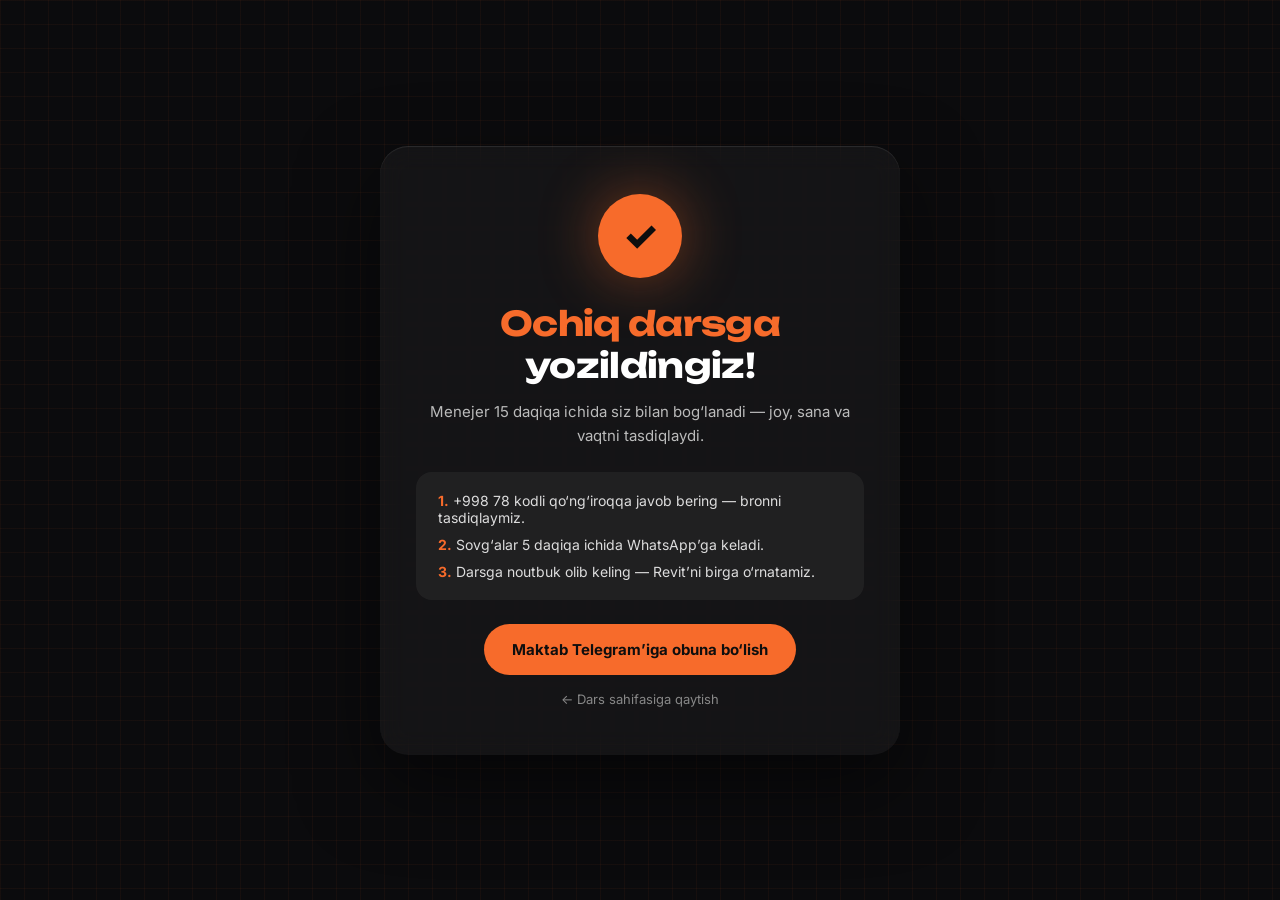
<file: thanks.html>
<!DOCTYPE html>
<html lang="ru">
<head>
<meta charset="UTF-8" />
<meta name="viewport" content="width=device-width, initial-scale=1.0" />
<title>Вы записаны! · INTERNO School</title>
<meta name="robots" content="noindex" />
<link rel="icon" type="image/svg+xml" href="logo-ru.svg" />
<link rel="preconnect" href="https://fonts.googleapis.com" />
<link rel="preconnect" href="https://fonts.gstatic.com" crossorigin />
<link href="https://fonts.googleapis.com/css2?family=Inter:wght@400;500;600;700&family=Unbounded:wght@600;700;800&display=swap" rel="stylesheet" />
<style>
*,*::before,*::after{box-sizing:border-box;margin:0;padding:0}
:root{
  --orange:#F76B2B;--orange-light:#FF8B4D;--bg:#0B0B0D;--ink:#0E0E0E;
  --paper:#fff;--muted:#9a9a9a;--line:rgba(255,255,255,.08);
}
body{
  font-family:'Inter',sans-serif;background:var(--bg);color:var(--paper);
  min-height:100vh;display:flex;align-items:center;justify-content:center;
  padding:20px;-webkit-font-smoothing:antialiased;
  background-image:
    linear-gradient(rgba(247,107,43,.05) 1px, transparent 1px),
    linear-gradient(90deg, rgba(247,107,43,.05) 1px, transparent 1px);
  background-size:24px 24px;
}
.card{
  max-width:520px;width:100%;text-align:center;
  background:rgba(255,255,255,.04);border-radius:28px;padding:48px 36px;
  backdrop-filter:blur(14px);-webkit-backdrop-filter:blur(14px);
  box-shadow:inset 0 1px 1px rgba(255,255,255,.1),0 30px 80px rgba(0,0,0,.5);
}
.check{
  width:84px;height:84px;border-radius:50%;margin:0 auto 24px;
  background:var(--orange);color:var(--ink);
  display:flex;align-items:center;justify-content:center;
  font-size:40px;font-weight:800;
  box-shadow:0 0 60px rgba(247,107,43,.45);
  animation:pop .5s cubic-bezier(.22,1.2,.36,1) backwards;
}
@keyframes pop{from{transform:scale(.4);opacity:0}to{transform:scale(1);opacity:1}}
h1{font-family:'Unbounded',sans-serif;font-weight:700;font-size:clamp(24px,5vw,34px);letter-spacing:-.02em;margin-bottom:14px}
h1 em{font-style:normal;color:var(--orange)}
p{color:#bbb;font-size:15px;line-height:1.6;margin-bottom:10px}
.steps{
  text-align:left;background:rgba(255,255,255,.05);border-radius:16px;
  padding:20px 22px;margin:24px 0;font-size:14px;color:#ddd;
  display:flex;flex-direction:column;gap:10px;
}
.steps b{color:var(--orange)}
.btn{
  display:inline-flex;align-items:center;justify-content:center;gap:8px;
  background:var(--orange);color:var(--ink);font-weight:700;font-size:15px;
  padding:16px 28px;border-radius:999px;text-decoration:none;transition:.2s;
}
.btn:hover{background:var(--orange-light);transform:translateY(-1px)}
.back{display:block;margin-top:16px;font-size:13px;color:#888;text-decoration:none}
.back:hover{color:var(--paper)}
[lang-uz]{display:none}
html[lang="uz"] [lang-ru]{display:none}
html[lang="uz"] [lang-uz]{display:block}
html[lang="uz"] span[lang-uz],html[lang="uz"] em[lang-uz]{display:inline}
</style>
<!-- Meta Pixel Code -->
<script>
!function(f,b,e,v,n,t,s)
{if(f.fbq)return;n=f.fbq=function(){n.callMethod?
n.callMethod.apply(n,arguments):n.queue.push(arguments)};
if(!f._fbq)f._fbq=n;n.push=n;n.loaded=!0;n.version='2.0';
n.queue=[];t=b.createElement(e);t.async=!0;
t.src=v;s=b.getElementsByTagName(e)[0];
s.parentNode.insertBefore(t,s)}(window, document,'script',
'https://connect.facebook.net/en_US/fbevents.js');
// Advanced matching из данных лида, сохранённых на лендинге перед редиректом.
var am = { country: 'uz' };
try {
  var ph = sessionStorage.getItem('interno_last_lead_ph');
  var fn = sessionStorage.getItem('interno_last_lead_fn');
  if(ph) am.ph = ph;
  if(fn) am.fn = fn;
} catch(_) {}
fbq('init', '4251277901808457', am);
fbq('track', 'PageView');
// CompleteRegistration с тем же eventID, что и Lead (дедупликация на стороне Meta).
try {
  var eid = sessionStorage.getItem('interno_last_lead_eid');
  fbq('track', 'CompleteRegistration',
    { content_name: 'open_lesson_architecture', currency: 'USD', value: 1 },
    eid ? { eventID: eid + '_reg' } : undefined);
} catch(_) {
  fbq('track', 'CompleteRegistration', { content_name: 'open_lesson_architecture' });
}
</script>
<noscript><img height="1" width="1" style="display:none"
src="https://www.facebook.com/tr?id=4251277901808457&ev=PageView&noscript=1"
/></noscript>
<script>
// Язык: тот же ключ localStorage, что и на лендинге.
try {
  var l = localStorage.getItem('interno_lang');
  if(l === 'uz') document.documentElement.lang = 'uz';
} catch(_) {}
</script>
</head>
<body>
<div class="card">
  <div class="check">✓</div>
  <div lang-ru>
    <h1>Вы записаны на <em>открытый урок!</em></h1>
    <p>Менеджер свяжется с вами в течение 15 минут, чтобы подтвердить место, дату и время.</p>
    <div class="steps">
      <div><b>1.</b> Ответьте на звонок с кодом +998 78 — подтвердим бронь.</div>
      <div><b>2.</b> Подарки придут на WhatsApp в течение 5 минут.</div>
      <div><b>3.</b> Возьмите ноутбук на урок — Revit установим вместе.</div>
    </div>
    <a class="btn" href="https://t.me/internoschool" target="_blank" rel="noopener">Подписаться на Telegram школы</a>
    <a class="back" href="/">← Вернуться на страницу урока</a>
  </div>
  <div lang-uz>
    <h1><em>Ochiq darsga</em> yozildingiz!</h1>
    <p>Menejer 15 daqiqa ichida siz bilan bog‘lanadi — joy, sana va vaqtni tasdiqlaydi.</p>
    <div class="steps">
      <div><b>1.</b> +998 78 kodli qo‘ng‘iroqqa javob bering — bronni tasdiqlaymiz.</div>
      <div><b>2.</b> Sovg‘alar 5 daqiqa ichida WhatsApp’ga keladi.</div>
      <div><b>3.</b> Darsga noutbuk olib keling — Revit’ni birga o‘rnatamiz.</div>
    </div>
    <a class="btn" href="https://t.me/internoschool" target="_blank" rel="noopener">Maktab Telegram’iga obuna bo‘lish</a>
    <a class="back" href="/uz/">← Dars sahifasiga qaytish</a>
  </div>
</div>
</body>
</html>
</file>
